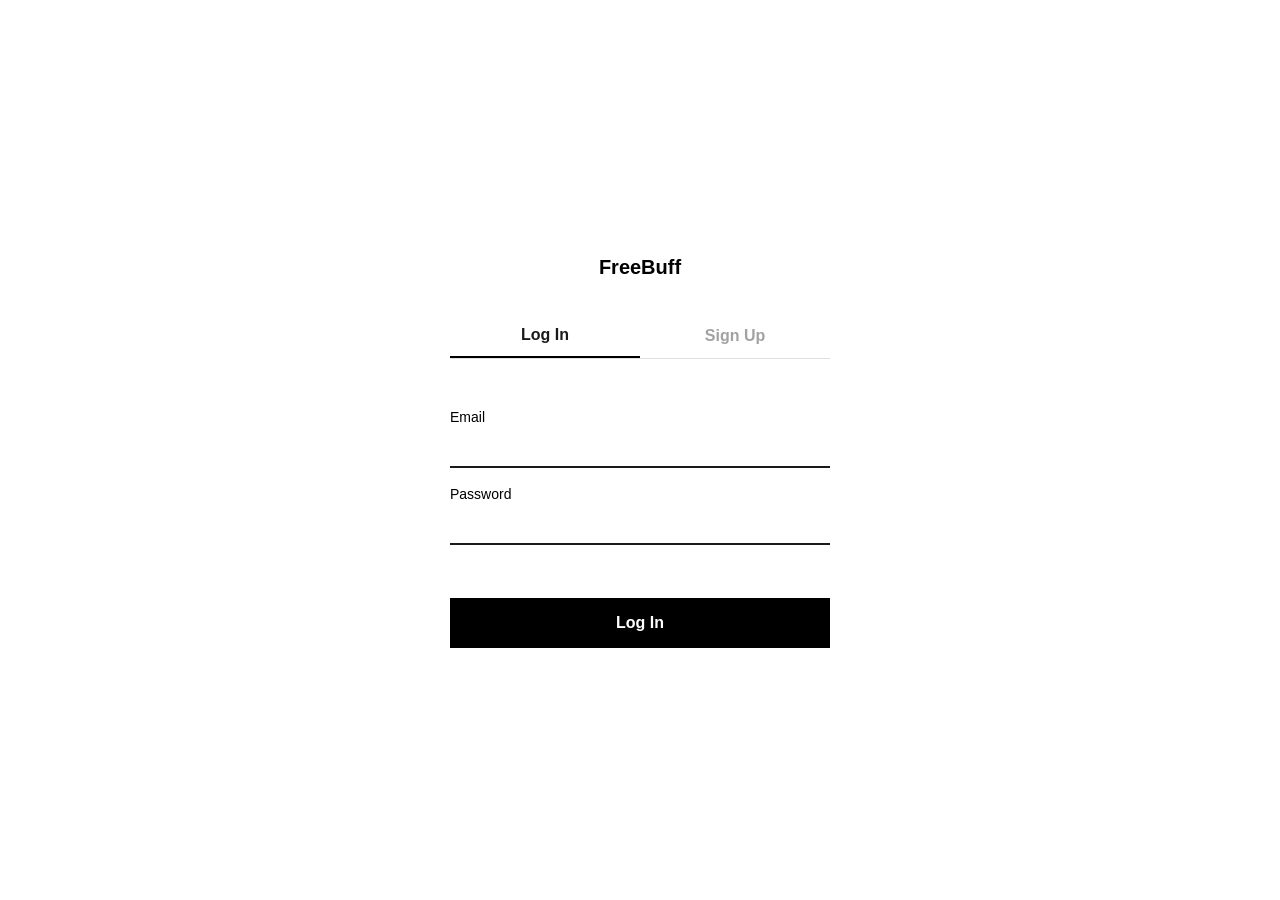
<file: index.html>
<!DOCTYPE html>
<html lang="en">
<head>
    <meta charset="UTF-8">
    <meta name="viewport" content="width=device-width, initial-scale=1.0">
    <title>FreeBuff</title>

    <!-- Google Fonts: our three typefaces from the design system -->
    <link rel="preconnect" href="https://fonts.googleapis.com">
    <link href="https://fonts.googleapis.com/css2?family=Oswald:wght@500;700&family=Inter:wght@400;500;600&family=JetBrains+Mono:wght@400;600&display=swap" rel="stylesheet">

    <link rel="stylesheet" href="style.css">
</head>
<body>

    <!-- Top header: logo + balance, always visible -->
    <header class="site-header">
        <div class="logo">FreeBuff</div>
        <div class="balance" id="balance-display">₦1,000.00</div>
    </header>

    <main>
        <h1 class="page-title">Today's Games</h1>

        <!-- League tabs will go here later -->
        <div class="league-tabs" id="league-tabs">
            <button class="tab active">EPL</button>
        </div>

        <!-- This is where JavaScript will insert game cards -->
        <div id="games-container">
            <p class="loading-text">Loading games...</p>
        </div>
    </main>

    <!-- Betslip drawer — hidden until a game is selected -->
    <div id="betslip-drawer" class="betslip-drawer hidden">
        <div class="betslip-header">
            <span>Your Betslip</span>
            <button id="close-betslip">✕</button>
        </div>
        <div id="betslip-selections"></div>
        <div class="betslip-stake">
            <label for="stake-input">Stake</label>
            <input type="number" id="stake-input" placeholder="0.00">
        </div>
        <div class="betslip-payout">
            Potential payout: <span id="potential-payout">₦0.00</span>
        </div>
        <button id="place-bet-btn" class="place-bet-btn">Place Bet</button>
    </div>

    <!-- Bottom nav (mobile) -->
 <nav class="bottom-nav">
    <a href="index.html" class="nav-item active">
        <svg width="20" height="20" viewBox="0 0 24 24" fill="none" stroke="currentColor" stroke-width="2"><path d="M3 9l9-7 9 7v11a2 2 0 0 1-2 2H5a2 2 0 0 1-2-2z"/></svg>
        <span>Home</span>
    </a>
    <a href="open-bets.html" class="nav-item">
        <svg width="20" height="20" viewBox="0 0 24 24" fill="none" stroke="currentColor" stroke-width="2"><path d="M9 11l3 3L22 4"/><path d="M21 12v7a2 2 0 0 1-2 2H5a2 2 0 0 1-2-2V5a2 2 0 0 1 2-2h11"/></svg>
        <span>Open Bets</span>
    </a>
    <a href="history.html" class="nav-item">
        <svg width="20" height="20" viewBox="0 0 24 24" fill="none" stroke="currentColor" stroke-width="2"><circle cx="12" cy="12" r="10"/><path d="M12 6v6l4 2"/></svg>
        <span>History</span>
    </a>
    <a href="insights.html" class="nav-item">
        <svg width="20" height="20" viewBox="0 0 24 24" fill="none" stroke="currentColor" stroke-width="2"><path d="M18 20V10M12 20V4M6 20v-6"/></svg>
        <span>Insights</span>
    </a>
    <a href="leaderboard.html" class="nav-item">
    <svg width="20" height="20" viewBox="0 0 24 24" fill="none" stroke="currentColor" stroke-width="2"><path d="M8 21h8M12 17v4M7 4h10v5a5 5 0 0 1-10 0V4z"/><path d="M17 4h3a2 2 0 0 1-2 4M7 4H4a2 2 0 0 0 2 4"/></svg>
    <span>Leaders</span>
</a>
</nav>
    <!-- Toast notifications appear here -->
    <div id="toast-container"></div>

    <script src="bets-common.js"></script>
    <script src="script.js"></script>
</body>
</html>
</file>
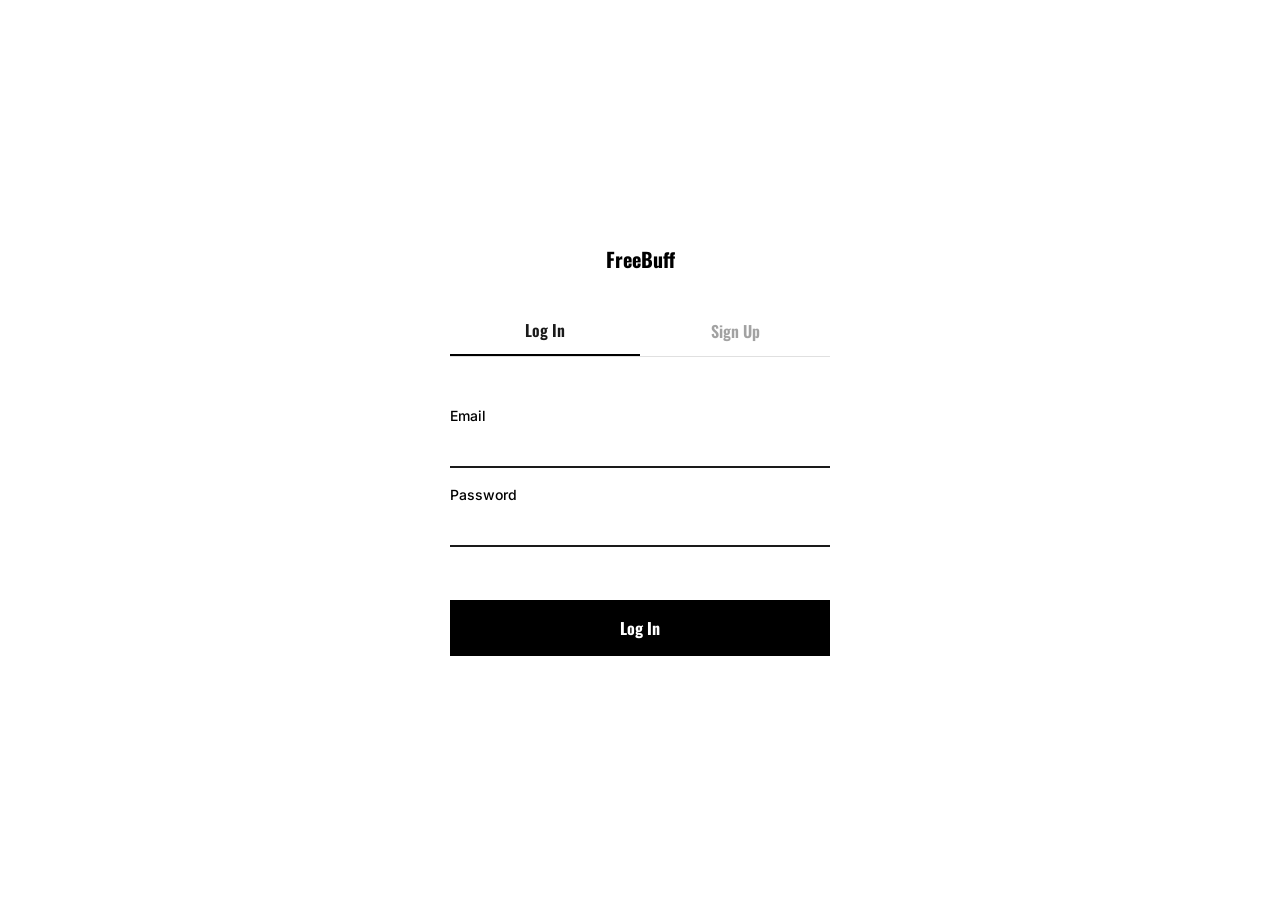
<file: auth.html>
<!DOCTYPE html>
<html lang="en">
<head>
    <meta charset="UTF-8">
    <meta name="viewport" content="width=device-width, initial-scale=1.0">
    <title>FreeBuff — Log In</title>

    <link rel="preconnect" href="https://fonts.googleapis.com">
    <link href="https://fonts.googleapis.com/css2?family=Oswald:wght@500;700&family=Inter:wght@400;500;600&family=JetBrains+Mono:wght@400;600&display=swap" rel="stylesheet">

    <link rel="stylesheet" href="style.css">
</head>
<body class="auth-page">

    <div class="auth-container">
        <a href="landing.html" class="auth-logo">FreeBuff</a>

        <div class="auth-toggle">
            <button id="tab-login" class="auth-tab active">Log In</button>
            <button id="tab-signup" class="auth-tab">Sign Up</button>
        </div>

        <form id="login-form" class="auth-form">
            <label for="login-email">Email</label>
            <input type="email" id="login-email" required>

            <label for="login-password">Password</label>
            <input type="password" id="login-password" required>

            <p id="login-error" class="auth-error"></p>

            <button type="submit" class="auth-submit">Log In</button>
        </form>

        <form id="signup-form" class="auth-form hidden">
            <label for="signup-email">Email</label>
            <input type="email" id="signup-email" required>

            <label for="signup-password">Password</label>
            <input type="password" id="signup-password" required>

            <p id="signup-error" class="auth-error"></p>

            <button type="submit" class="auth-submit">Create Account</button>
        </form>
    </div>

    <script src="auth.js"></script>
</body>
</html>
</file>
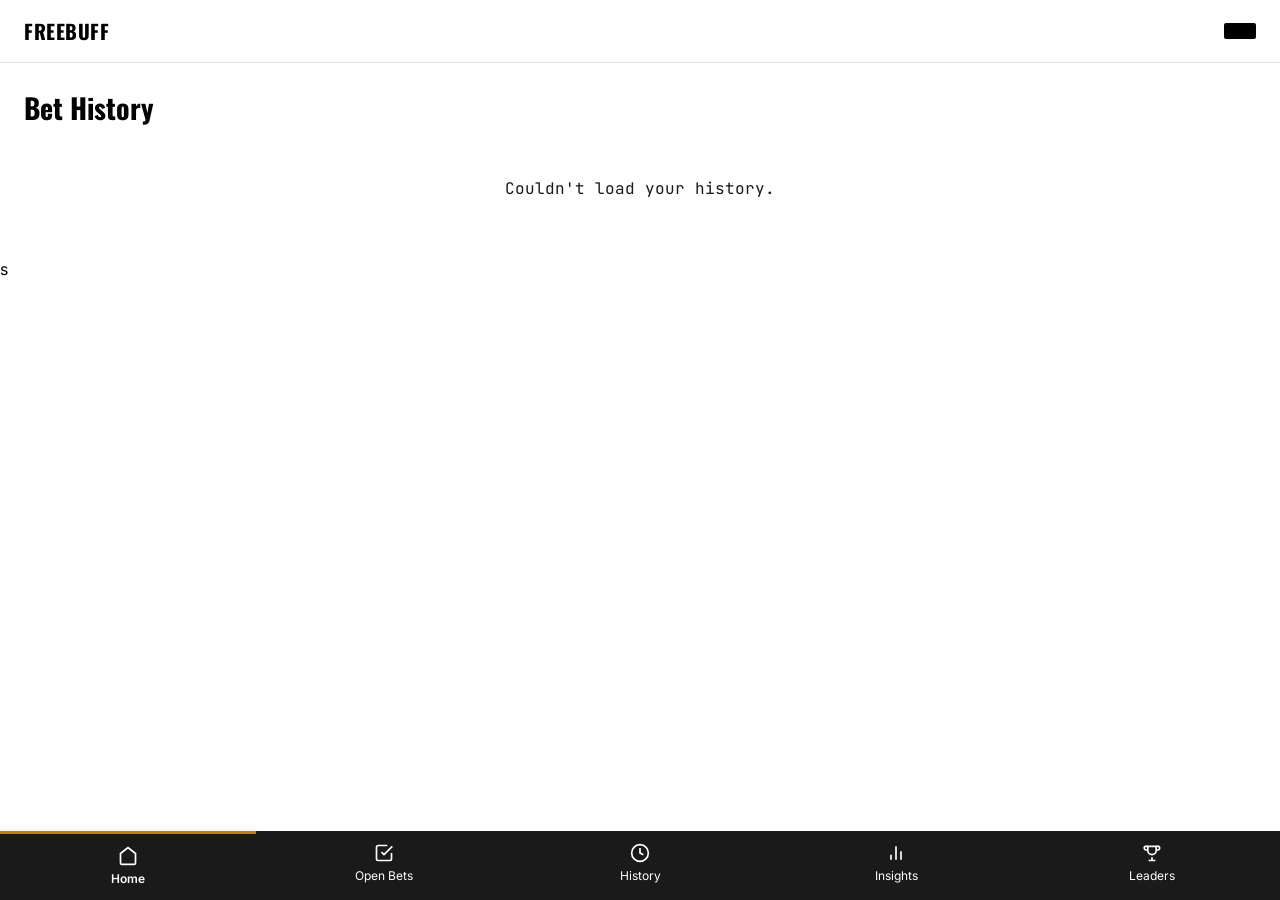
<file: history.html>
<!DOCTYPE html>
<html lang="en">
<head>
    <meta charset="UTF-8">
    <meta name="viewport" content="width=device-width, initial-scale=1.0">
    <title>FreeBuff — Bet History</title>

    <link rel="preconnect" href="https://fonts.googleapis.com">
    <link href="https://fonts.googleapis.com/css2?family=Oswald:wght@500;700&family=Inter:wght@400;500;600&family=JetBrains+Mono:wght@400;600&display=swap" rel="stylesheet">

    <link rel="stylesheet" href="style.css">
</head>
<body>

    <header class="site-header">
        <div class="logo">FreeBuff</div>
        <div class="balance" id="balance-display"></div>
    </header>

    <main>
        <h1 class="page-title">Bet History</h1>
        <div id="bets-container">
            <p class="loading-text">Loading your history...</p>
        </div>
    </main>

 <nav class="bottom-nav">
    <a href="index.html" class="nav-item active">
        <svg width="20" height="20" viewBox="0 0 24 24" fill="none" stroke="currentColor" stroke-width="2"><path d="M3 9l9-7 9 7v11a2 2 0 0 1-2 2H5a2 2 0 0 1-2-2z"/></svg>
        <span>Home</span>
    </a>
    <a href="open-bets.html" class="nav-item">
        <svg width="20" height="20" viewBox="0 0 24 24" fill="none" stroke="currentColor" stroke-width="2"><path d="M9 11l3 3L22 4"/><path d="M21 12v7a2 2 0 0 1-2 2H5a2 2 0 0 1-2-2V5a2 2 0 0 1 2-2h11"/></svg>
        <span>Open Bets</span>
    </a>
    <a href="history.html" class="nav-item">
        <svg width="20" height="20" viewBox="0 0 24 24" fill="none" stroke="currentColor" stroke-width="2"><circle cx="12" cy="12" r="10"/><path d="M12 6v6l4 2"/></svg>
        <span>History</span>
    </a>
    <a href="insights.html" class="nav-item">
        <svg width="20" height="20" viewBox="0 0 24 24" fill="none" stroke="currentColor" stroke-width="2"><path d="M18 20V10M12 20V4M6 20v-6"/></svg>
        <span>Insights</span>
    </a>
    <a href="leaderboard.html" class="nav-item">
    <svg width="20" height="20" viewBox="0 0 24 24" fill="none" stroke="currentColor" stroke-width="2"><path d="M8 21h8M12 17v4M7 4h10v5a5 5 0 0 1-10 0V4z"/><path d="M17 4h3a2 2 0 0 1-2 4M7 4H4a2 2 0 0 0 2 4"/></svg>
    <span>Leaders</span>
</a>
</nav>

 <div id="toast-container"></div>s

    <script src="bets-common.js"></script>
    <script src="history.js"></script>
</body>
</html>
</file>
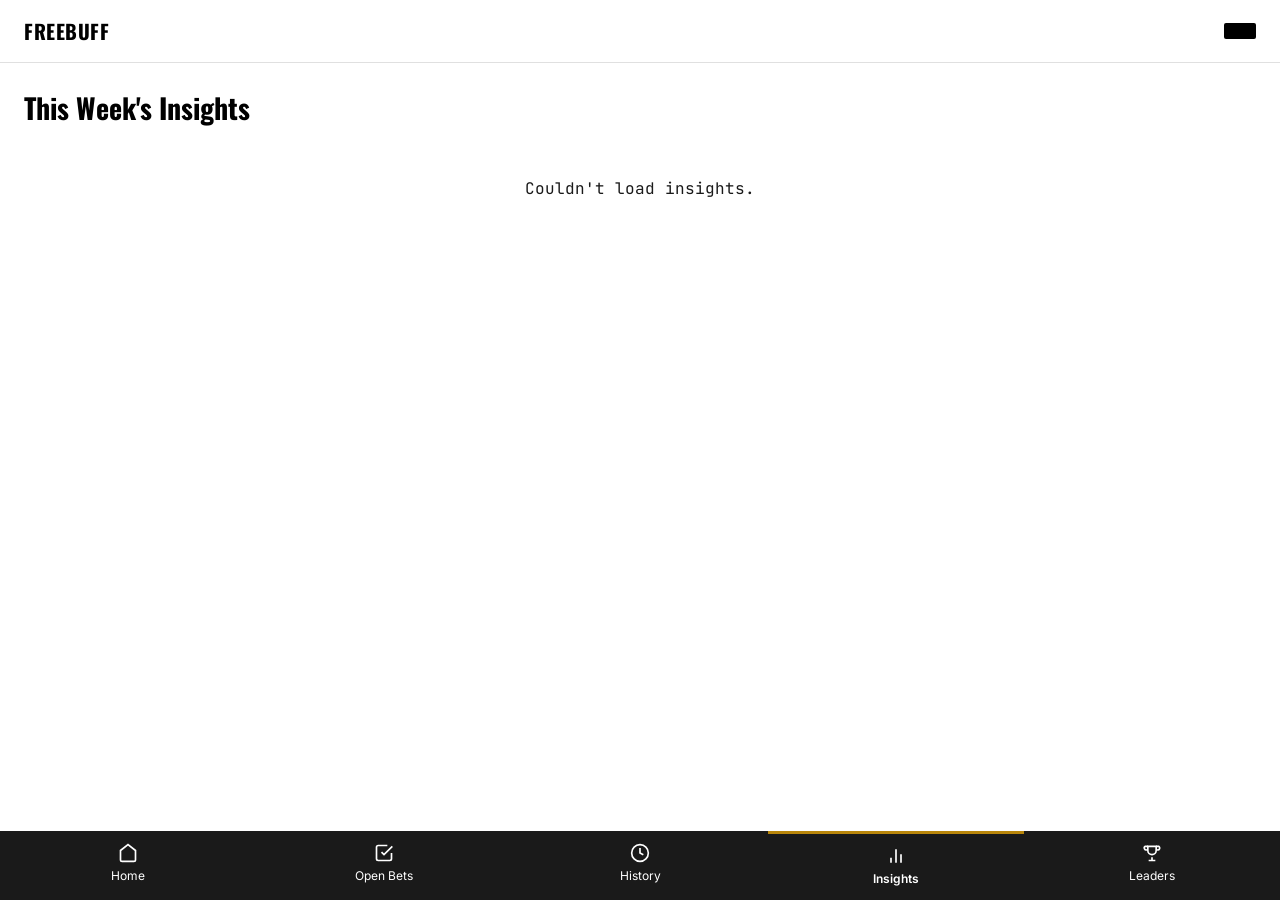
<file: insights.html>
<!DOCTYPE html>
<html lang="en">
<head>
    <meta charset="UTF-8">
    <meta name="viewport" content="width=device-width, initial-scale=1.0">
    <title>FreeBuff — Insights</title>

    <link rel="preconnect" href="https://fonts.googleapis.com">
    <link href="https://fonts.googleapis.com/css2?family=Oswald:wght@500;700&family=Inter:wght@400;500;600&family=JetBrains+Mono:wght@400;600&display=swap" rel="stylesheet">

    <link rel="stylesheet" href="style.css">
</head>
<body>

    <header class="site-header">
        <div class="logo">FreeBuff</div>
        <div class="balance" id="balance-display"></div>
    </header>

    <main>
        <h1 class="page-title">This Week's Insights</h1>
        <div id="insights-container">
            <p class="loading-text">Loading your insights...</p>
        </div>
    </main>

    <nav class="bottom-nav">
        <a href="index.html" class="nav-item">
            <svg width="20" height="20" viewBox="0 0 24 24" fill="none" stroke="currentColor" stroke-width="2"><path d="M3 9l9-7 9 7v11a2 2 0 0 1-2 2H5a2 2 0 0 1-2-2z"/></svg>
            <span>Home</span>
        </a>
        <a href="open-bets.html" class="nav-item">
            <svg width="20" height="20" viewBox="0 0 24 24" fill="none" stroke="currentColor" stroke-width="2"><path d="M9 11l3 3L22 4"/><path d="M21 12v7a2 2 0 0 1-2 2H5a2 2 0 0 1-2-2V5a2 2 0 0 1 2-2h11"/></svg>
            <span>Open Bets</span>
        </a>
        <a href="history.html" class="nav-item">
            <svg width="20" height="20" viewBox="0 0 24 24" fill="none" stroke="currentColor" stroke-width="2"><circle cx="12" cy="12" r="10"/><path d="M12 6v6l4 2"/></svg>
            <span>History</span>
        </a>
        <a href="insights.html" class="nav-item active">
            <svg width="20" height="20" viewBox="0 0 24 24" fill="none" stroke="currentColor" stroke-width="2"><path d="M18 20V10M12 20V4M6 20v-6"/></svg>
            <span>Insights</span>
        </a>

        <a href="leaderboard.html" class="nav-item">
    <svg width="20" height="20" viewBox="0 0 24 24" fill="none" stroke="currentColor" stroke-width="2"><path d="M8 21h8M12 17v4M7 4h10v5a5 5 0 0 1-10 0V4z"/><path d="M17 4h3a2 2 0 0 1-2 4M7 4H4a2 2 0 0 0 2 4"/></svg>
    <span>Leaders</span>
</a>
    </nav>

    <div id="toast-container"></div>

    <script src="bets-common.js"></script>
    <script src="insights.js"></script>
</body>
</html>
</file>
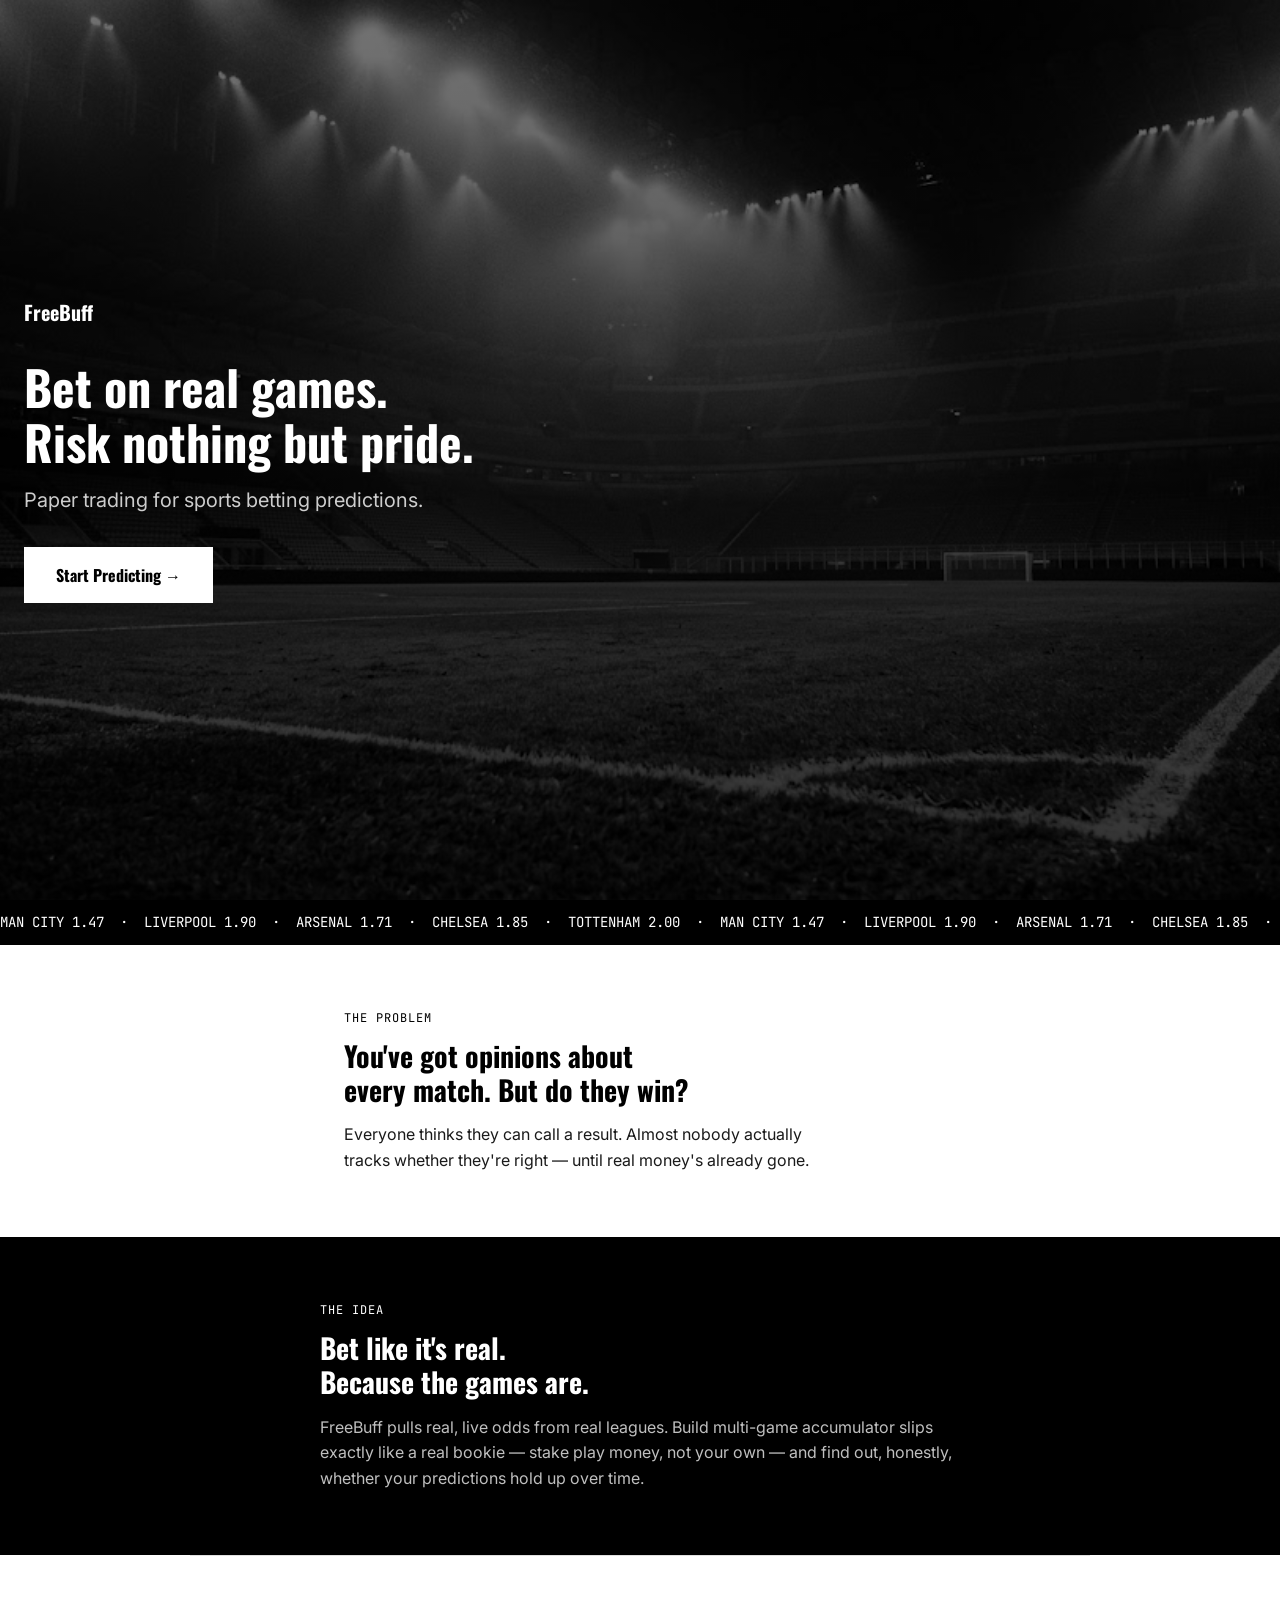
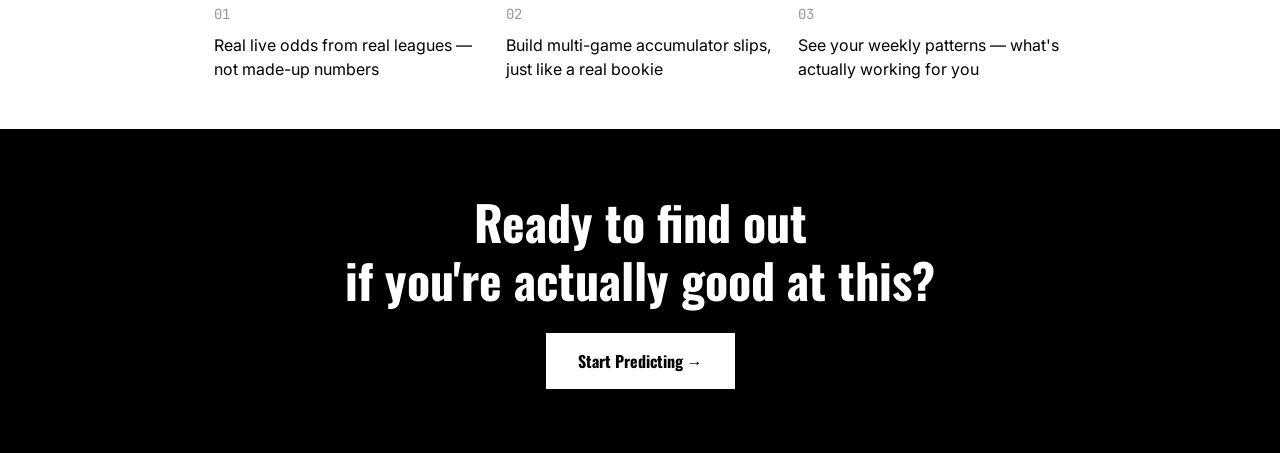
<file: landing.html>
<!DOCTYPE html>
<html lang="en">
<head>
    <meta charset="UTF-8">
    <meta name="viewport" content="width=device-width, initial-scale=1.0">
    <title>FreeBuff — Paper Trade Your Predictions</title>

    <link rel="preconnect" href="https://fonts.googleapis.com">
    <link href="https://fonts.googleapis.com/css2?family=Oswald:wght@500;700&family=Inter:wght@400;500;600&family=JetBrains+Mono:wght@400;600&display=swap" rel="stylesheet">

    <link rel="stylesheet" href="style.css">
</head>
<body class="landing-page">

    <!-- HERO -->
    <section class="hero">
        <div class="hero-overlay"></div>
        <div class="hero-content">
            <div class="landing-logo">FreeBuff</div>
            <h1 class="hero-title reveal">Bet on real games.<br>Risk nothing but pride.</h1>
            <p class="hero-subtitle reveal">Paper trading for sports betting predictions.</p>
            <a href="auth.html" class="landing-cta reveal">Start Predicting →</a>
        </div>
    </section>

    <!-- LIVE ODDS TICKER -->
    <div class="ticker-strip">
        <div class="ticker-track">
            <span>MAN CITY 1.47</span>
            <span>·</span>
            <span>LIVERPOOL 1.90</span>
            <span>·</span>
            <span>ARSENAL 1.71</span>
            <span>·</span>
            <span>CHELSEA 1.85</span>
            <span>·</span>
            <span>TOTTENHAM 2.00</span>
            <span>·</span>
            <span>MAN CITY 1.47</span>
            <span>·</span>
            <span>LIVERPOOL 1.90</span>
            <span>·</span>
            <span>ARSENAL 1.71</span>
            <span>·</span>
            <span>CHELSEA 1.85</span>
            <span>·</span>
            <span>TOTTENHAM 2.00</span>
        </div>
    </div>

    <!-- THE PROBLEM -->
    <section class="story-section">
        <p class="story-eyebrow reveal">The problem</p>
        <h2 class="story-heading reveal">You've got opinions about<br>every match. But do they win?</h2>
        <p class="story-text reveal">
            Everyone thinks they can call a result. Almost nobody actually tracks
            whether they're right — until real money's already gone.
        </p>
    </section>

    <!-- THE SOLUTION -->
    <section class="story-section story-section-alt">
        <p class="story-eyebrow reveal">The idea</p>
        <h2 class="story-heading reveal">Bet like it's real.<br>Because the games are.</h2>
        <p class="story-text reveal">
            FreeBuff pulls real, live odds from real leagues. Build multi-game
            accumulator slips exactly like a real bookie — stake play money, not
            your own — and find out, honestly, whether your predictions hold up
            over time.
        </p>
    </section>

    <!-- FEATURES -->
    <section class="features-section">
        <div class="landing-feature reveal">
            <span class="feature-mark">01</span>
            <p>Real live odds from real leagues — not made-up numbers</p>
        </div>
        <div class="landing-feature reveal">
            <span class="feature-mark">02</span>
            <p>Build multi-game accumulator slips, just like a real bookie</p>
        </div>
        <div class="landing-feature reveal">
            <span class="feature-mark">03</span>
            <p>See your weekly patterns — what's actually working for you</p>
        </div>
    </section>

    <!-- FINAL CTA -->
    <section class="final-cta reveal">
        <h2 class="final-cta-heading">Ready to find out<br>if you're actually good at this?</h2>
        <a href="auth.html" class="landing-cta">Start Predicting →</a>
    </section>

    <script src="landing.js"></script>
</body>
</html>
</file>
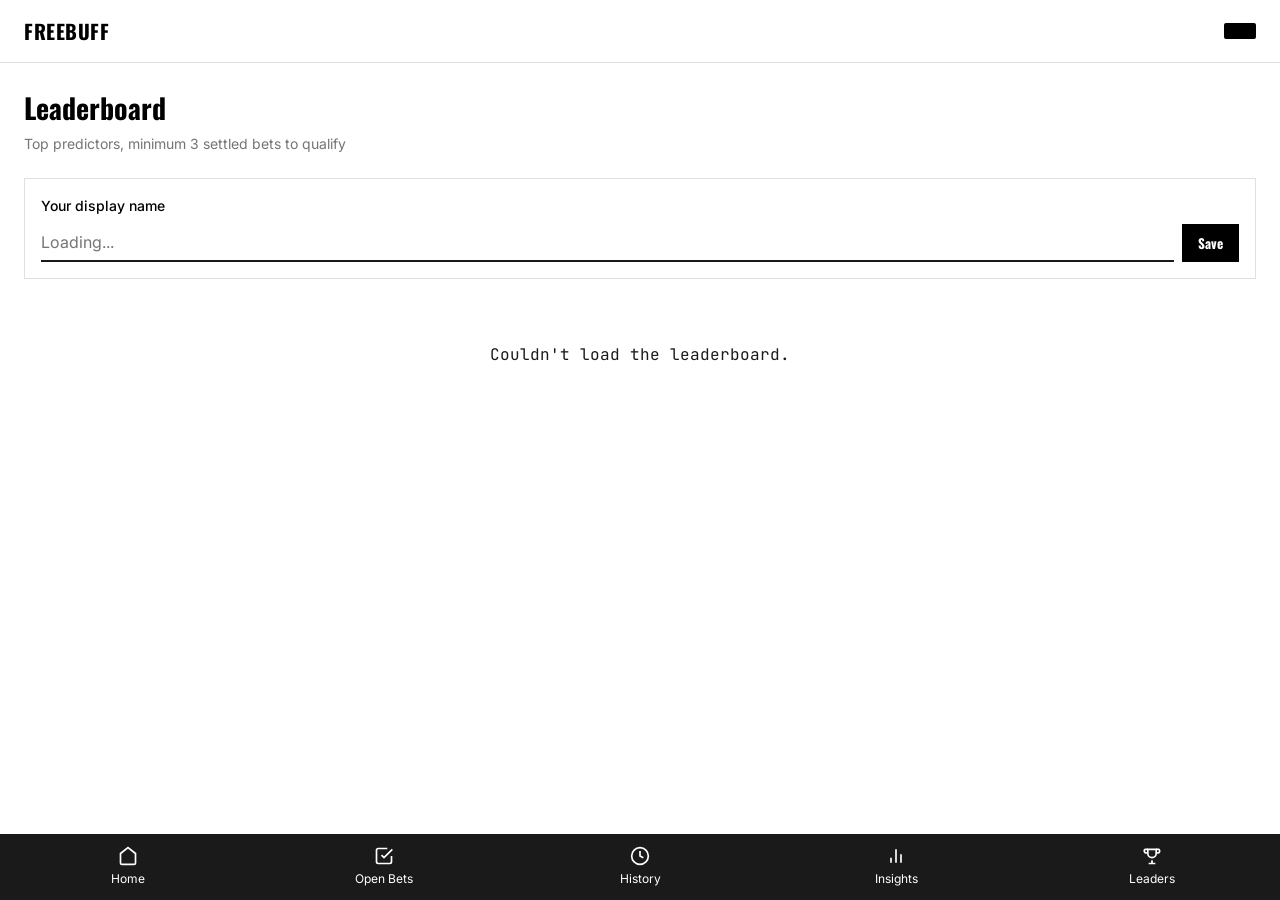
<file: leaderboard.html>
<!DOCTYPE html>
<html lang="en">
<head>
    <meta charset="UTF-8">
    <meta name="viewport" content="width=device-width, initial-scale=1.0">
    <title>FreeBuff — Leaderboard</title>

    <link rel="preconnect" href="https://fonts.googleapis.com">
    <link href="https://fonts.googleapis.com/css2?family=Oswald:wght@500;700&family=Inter:wght@400;500;600&family=JetBrains+Mono:wght@400;600&display=swap" rel="stylesheet">

    <link rel="stylesheet" href="style.css">
</head>
<body>

    <header class="site-header">
        <div class="logo">FreeBuff</div>
        <div class="balance" id="balance-display"></div>
    </header>

    <main>
        <h1 class="page-title">Leaderboard</h1>
        <p class="page-subtitle">Top predictors, minimum 3 settled bets to qualify</p>

        <div class="name-editor" id="name-editor">
            <label for="display-name-input">Your display name</label>
            <div class="name-editor-row">
                <input type="text" id="display-name-input" maxlength="20" placeholder="Loading...">
                <button id="save-name-btn">Save</button>
            </div>
        </div>

        <div id="leaderboard-container">
            <p class="loading-text">Loading leaderboard...</p>
        </div>
    </main>

    <nav class="bottom-nav">
        <a href="index.html" class="nav-item">
            <svg width="20" height="20" viewBox="0 0 24 24" fill="none" stroke="currentColor" stroke-width="2"><path d="M3 9l9-7 9 7v11a2 2 0 0 1-2 2H5a2 2 0 0 1-2-2z"/></svg>
            <span>Home</span>
        </a>
        <a href="open-bets.html" class="nav-item">
            <svg width="20" height="20" viewBox="0 0 24 24" fill="none" stroke="currentColor" stroke-width="2"><path d="M9 11l3 3L22 4"/><path d="M21 12v7a2 2 0 0 1-2 2H5a2 2 0 0 1-2-2V5a2 2 0 0 1 2-2h11"/></svg>
            <span>Open Bets</span>
        </a>
        <a href="history.html" class="nav-item">
            <svg width="20" height="20" viewBox="0 0 24 24" fill="none" stroke="currentColor" stroke-width="2"><circle cx="12" cy="12" r="10"/><path d="M12 6v6l4 2"/></svg>
            <span>History</span>
        </a>
        <a href="insights.html" class="nav-item">
            <svg width="20" height="20" viewBox="0 0 24 24" fill="none" stroke="currentColor" stroke-width="2"><path d="M18 20V10M12 20V4M6 20v-6"/></svg>
            <span>Insights</span>
        </a>

        <a href="leaderboard.html" class="nav-item">
    <svg width="20" height="20" viewBox="0 0 24 24" fill="none" stroke="currentColor" stroke-width="2"><path d="M8 21h8M12 17v4M7 4h10v5a5 5 0 0 1-10 0V4z"/><path d="M17 4h3a2 2 0 0 1-2 4M7 4H4a2 2 0 0 0 2 4"/></svg>
    <span>Leaders</span>
</a>
    </nav>

    <div id="toast-container"></div>

    <script src="bets-common.js"></script>
    <script src="leaderboard.js"></script>
</body>
</html>
</file>
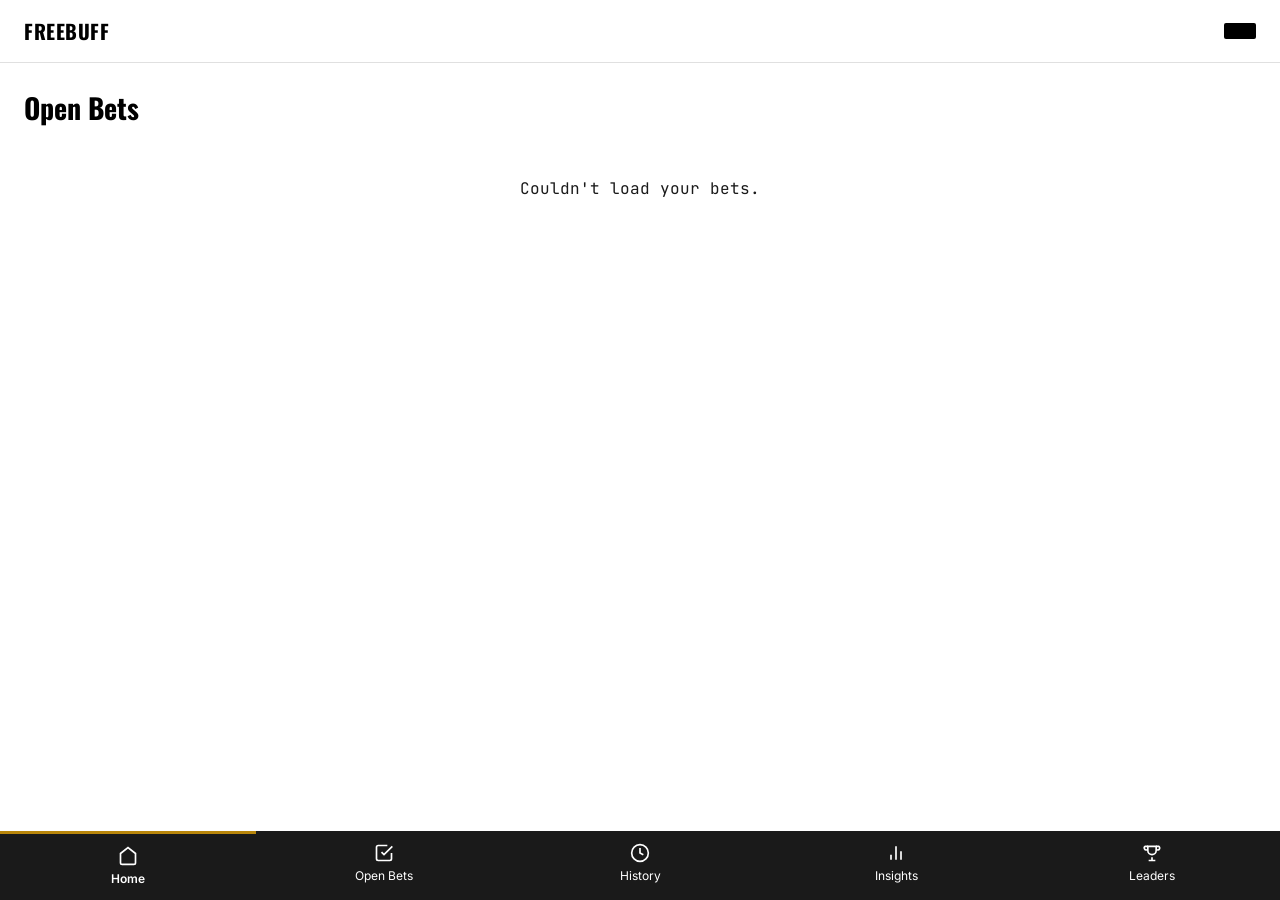
<file: open-bets.html>
<!DOCTYPE html>
<html lang="en">
<head>
    <meta charset="UTF-8">
    <meta name="viewport" content="width=device-width, initial-scale=1.0">
    <title>FreeBuff — Open Bets</title>

    <link rel="preconnect" href="https://fonts.googleapis.com">
    <link href="https://fonts.googleapis.com/css2?family=Oswald:wght@500;700&family=Inter:wght@400;500;600&family=JetBrains+Mono:wght@400;600&display=swap" rel="stylesheet">

    <link rel="stylesheet" href="style.css">
</head>
<body>

    <header class="site-header">
        <div class="logo">FreeBuff</div>
        <div class="balance" id="balance-display"></div>
    </header>

    <main>
        <h1 class="page-title">Open Bets</h1>
        <div id="bets-container">
            <p class="loading-text">Loading your bets...</p>
        </div>
    </main>

  <nav class="bottom-nav">
    <a href="index.html" class="nav-item active">
        <svg width="20" height="20" viewBox="0 0 24 24" fill="none" stroke="currentColor" stroke-width="2"><path d="M3 9l9-7 9 7v11a2 2 0 0 1-2 2H5a2 2 0 0 1-2-2z"/></svg>
        <span>Home</span>
    </a>
    <a href="open-bets.html" class="nav-item">
        <svg width="20" height="20" viewBox="0 0 24 24" fill="none" stroke="currentColor" stroke-width="2"><path d="M9 11l3 3L22 4"/><path d="M21 12v7a2 2 0 0 1-2 2H5a2 2 0 0 1-2-2V5a2 2 0 0 1 2-2h11"/></svg>
        <span>Open Bets</span>
    </a>
    <a href="history.html" class="nav-item">
        <svg width="20" height="20" viewBox="0 0 24 24" fill="none" stroke="currentColor" stroke-width="2"><circle cx="12" cy="12" r="10"/><path d="M12 6v6l4 2"/></svg>
        <span>History</span>
    </a>
    <a href="insights.html" class="nav-item">
        <svg width="20" height="20" viewBox="0 0 24 24" fill="none" stroke="currentColor" stroke-width="2"><path d="M18 20V10M12 20V4M6 20v-6"/></svg>
        <span>Insights</span>
    </a>

    <a href="leaderboard.html" class="nav-item">
    <svg width="20" height="20" viewBox="0 0 24 24" fill="none" stroke="currentColor" stroke-width="2"><path d="M8 21h8M12 17v4M7 4h10v5a5 5 0 0 1-10 0V4z"/><path d="M17 4h3a2 2 0 0 1-2 4M7 4H4a2 2 0 0 0 2 4"/></svg>
    <span>Leaders</span>
</a>
</nav>
    <div id="toast-container"></div>

    <script src="bets-common.js"></script>
    <script src="open-bets.js"></script>
</body>
</html>
</file>
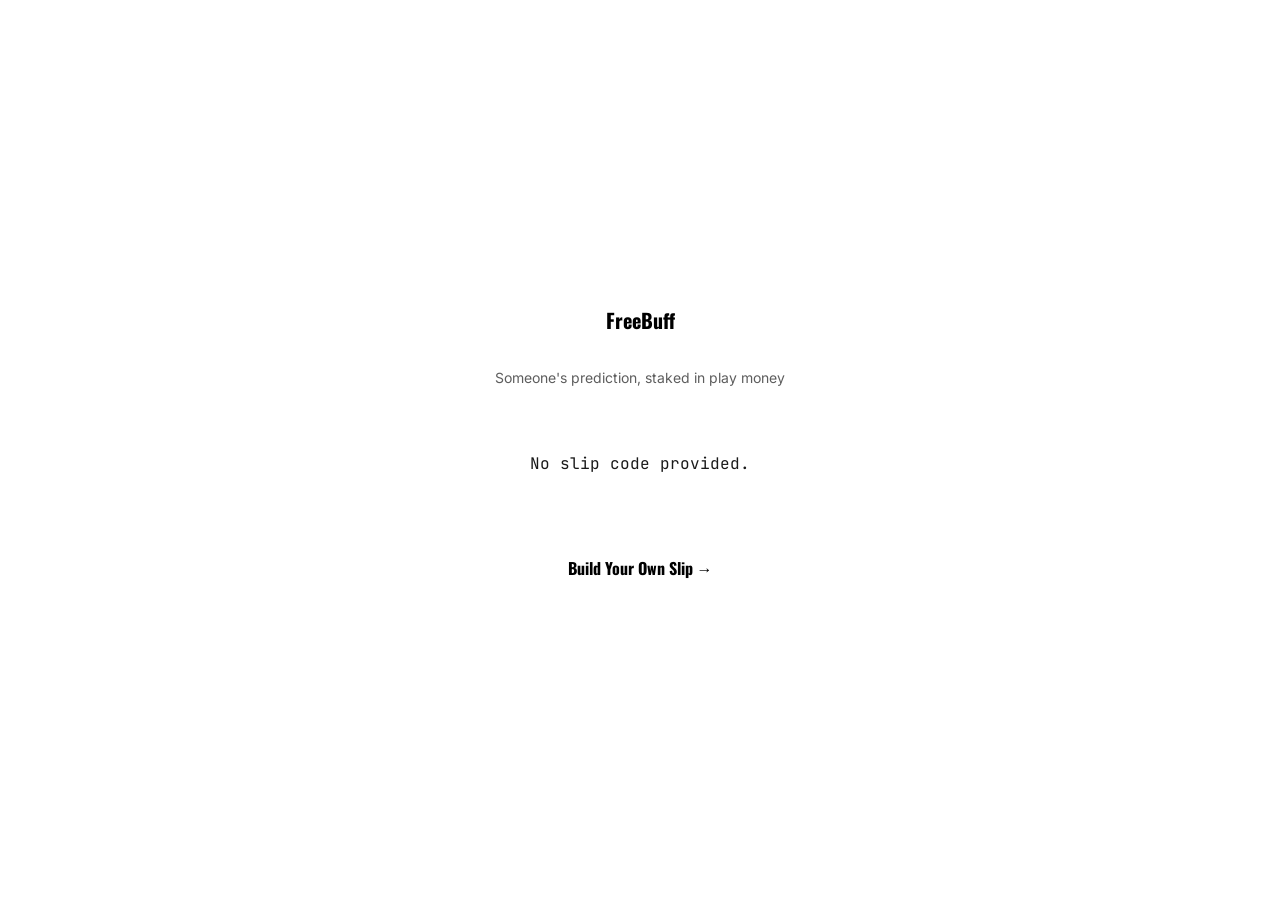
<file: share.html>
<!DOCTYPE html>
<html lang="en">
<head>
    <meta charset="UTF-8">
    <meta name="viewport" content="width=device-width, initial-scale=1.0">
    <title>FreeBuff — Shared Slip</title>

    <link rel="preconnect" href="https://fonts.googleapis.com">
    <link href="https://fonts.googleapis.com/css2?family=Oswald:wght@500;700&family=Inter:wght@400;500;600&family=JetBrains+Mono:wght@400;600&display=swap" rel="stylesheet">

    <link rel="stylesheet" href="style.css">
</head>
<body class="auth-page">

    <div class="auth-container">
        <a href="landing.html" class="auth-logo">FreeBuff</a>
        <p class="share-subtitle">Someone's prediction, staked in play money</p>

        <div id="slip-container">
            <p class="loading-text">Loading slip...</p>
        </div>

        <a href="auth.html" class="landing-cta share-cta">Build Your Own Slip →</a>
    </div>

    <script src="share.js"></script>
</body>
</html>
</file>
<file: style.css>
:root {
    --paper: #FFFFFF;
    --kraft: #FFFFFF;
    --ink: #1A1A1A;
    --ink-black: #000000;
    --stamp-green: #2E7D32;
    --stamp-red: #C62828;
    --stamp-amber: #B8860B;
    --border-light: #E0E0E0;
    --paper-shadow: rgba(0, 0, 0, 0.06);

    --font-mono: 'JetBrains Mono', monospace;
    --font-heading: 'Oswald', sans-serif;
    --font-body: 'Inter', sans-serif;

    --text-xs: 0.75rem;
    --text-sm: 0.875rem;
    --text-base: 1rem;
    --text-lg: 1.25rem;
    --text-xl: 1.75rem;
    --text-2xl: 2.5rem;

    --space-1: 4px;
    --space-2: 8px;
    --space-3: 12px;
    --space-4: 16px;
    --space-5: 24px;
    --space-6: 32px;
    --space-7: 48px;
    --space-8: 64px;
}
/* ===== 2. RESET & BASE ===== */
* {
    margin: 0;
    padding: 0;
    box-sizing: border-box;
}

body {
    background-color: var(--paper);
    color: var(--ink-black);
    font-family: var(--font-body);
    font-size: var(--text-base);
    line-height: 1.5;
    padding-bottom: 80px; /* space for bottom nav */
}

/* ===== 3. HEADER ===== */
.site-header {
    display: flex;
    justify-content: space-between;
    align-items: center;
    padding: var(--space-4) var(--space-5);
    background-color: var(--paper);
    color: var(--ink-black);
    border-bottom: 1px solid var(--border-light);
    position: sticky;
    top: 0;
    z-index: 40;
}

.logo {
    font-family: var(--font-heading);
    font-size: var(--text-lg);
    font-weight: 700;
    letter-spacing: 0.5px;
    text-transform: uppercase;
}

.balance {
    font-family: var(--font-mono);
    font-size: var(--text-sm);
    font-weight: 600;
    background-color: var(--ink-black);
    color: #fff;
    padding: var(--space-2) var(--space-4);
    border-radius: 2px;
}
/* ===== 4. PAGE CONTENT ===== */
main {
    padding: var(--space-5);
}

.page-title {
    font-family: var(--font-heading);
    font-size: var(--text-xl);
    font-weight: 700;
    margin-bottom: var(--space-4);
}

/* ===== 5. LEAGUE TABS ===== */
.league-tabs {
    display: flex;
    gap: var(--space-2);
    margin-bottom: var(--space-5);
}

.tab {
    font-family: var(--font-heading);
    font-size: var(--text-sm);
    padding: var(--space-2) var(--space-4);
    background-color: var(--paper);
    border: 1px solid var(--border-light);
    color: var(--ink);
    cursor: pointer;
}

.tab.active {
    background-color: var(--ink);
    color: var(--paper);
}

/* ===== 6. GAME CARD ===== */
#games-container {
    display: flex;
    flex-direction: column;
}

.game-card {
    background-color: var(--paper);
    padding: var(--space-4);
    border-bottom: 1px solid var(--border-light);
}

.game-card:last-child {
    border-bottom: none;
}

.game-teams {
    display: flex;
    justify-content: space-between;
    font-family: var(--font-body);
    font-weight: 600;
    margin-bottom: var(--space-1);
}

.game-time {
    font-size: var(--text-xs);
    color: var(--ink);
    margin-bottom: var(--space-3);
}

.odds-row {
    display: flex;
    gap: var(--space-2);
}

.odds-btn {
    flex: 1;
    font-family: var(--font-mono);
    font-weight: 600;
    background-color: var(--paper);
    border: 1px solid var(--ink);
    color: var(--ink);
    padding: var(--space-3);
    text-align: center;
    cursor: pointer;
}

.odds-btn:hover {
    background-color: var(--ink);
    color: var(--paper);
}

.odds-btn.selected {
    background-color: var(--ink-black);
    color: var(--paper);
    border-color: var(--ink-black);
}

.odds-btn:disabled {
    opacity: 0.4;
    cursor: not-allowed;
}

/* ===== 7. LOADING TEXT ===== */
.loading-text {
    font-family: var(--font-mono);
    color: var(--ink);
    text-align: center;
    padding: var(--space-6);
}

/* ===== 8. BETSLIP DRAWER ===== */
.betslip-drawer {
    position: fixed;
    bottom: 0;
    left: 0;
    right: 0;
    background-color: var(--paper);
    border-top: 3px solid var(--ink-black);
    padding: var(--space-4) var(--space-5);
    box-shadow: 0 -4px 12px var(--paper-shadow);
    max-height: 70vh;
    overflow-y: auto;
    z-index: 100;
}

.betslip-drawer.hidden {
    display: none;
}

.betslip-header {
    display: flex;
    justify-content: space-between;
    align-items: center;
    font-family: var(--font-heading);
    font-weight: 700;
    margin-bottom: var(--space-4);
}

.betslip-header button {
    background: none;
    border: none;
    font-size: var(--text-lg);
    cursor: pointer;
    color: var(--ink);
}

.betslip-stake {
    display: flex;
    flex-direction: column;
    gap: var(--space-1);
    margin: var(--space-4) 0;
}

.betslip-stake label {
    font-size: var(--text-sm);
    font-weight: 500;
}

.betslip-stake input {
    font-family: var(--font-mono);
    font-size: var(--text-lg);
    border: none;
    border-bottom: 2px solid var(--ink);
    background: transparent;
    padding: var(--space-2) 0;
}

.betslip-stake input:focus {
    outline: none;
    border-bottom-color: var(--ink-black);
}

.betslip-payout {
    font-family: var(--font-mono);
    margin-bottom: var(--space-4);
}

.place-bet-btn {
    width: 100%;
    background-color: var(--ink-black);
    color: var(--paper);
    font-family: var(--font-heading);
    font-size: var(--text-base);
    font-weight: 700;
    padding: var(--space-4);
    border: none;
    cursor: pointer;
}

.place-bet-btn:hover {
    background-color: var(--ink);
}

/* ===== 9. BOTTOM NAV ===== */
.bottom-nav {
    position: fixed;
    bottom: 0;
    left: 0;
    right: 0;
    display: flex;
    background-color: var(--ink);
    z-index: 50;
}

.nav-item {
    flex: 1;
    display: flex;
    flex-direction: column;
    align-items: center;
    gap: var(--space-1);
    text-align: center;
    padding: var(--space-3) 0;
    color: var(--paper);
    text-decoration: none;
    font-family: var(--font-body);
    font-size: var(--text-xs);
}
.nav-item.active {
    font-weight: 600;
    border-top: 3px solid var(--stamp-amber);
}

/* ===== 10. TOAST ===== */
#toast-container {
    position: fixed;
    top: var(--space-4);
    left: 50%;
    transform: translateX(-50%);
    z-index: 200;
}

.toast {
    font-family: var(--font-body);
    background-color: var(--ink-black);
    color: var(--paper);
    padding: var(--space-3) var(--space-5);
    margin-bottom: var(--space-2);
    border-radius: 2px;
}

/* ===== 11. RESPONSIVE ===== */
@media (min-width: 768px) {
    #games-container {
        display: grid;
        grid-template-columns: 1fr 1fr;
        gap: var(--space-4);
    }
    .game-card {
        border-bottom: none;
        border: 1px dashed var(--ink);
    }
}

@media (min-width: 1024px) {
    #games-container {
        grid-template-columns: 1fr 1fr 1fr;
    }
        /*  display: none; desktop uses top nav instead — we'll add that later */

    .betslip-drawer {
        left: auto;
        width: 360px;
        top: 80px;
        bottom: var(--space-5);
        border-top: none;
        border-left: 3px solid var(--ink-black);
    }
}

/* ===== 12. LANDING PAGE — HERO ===== */
.landing-page {
    padding: 0;
}

.hero {
    position: relative;
    min-height: 100vh;
    display: flex;
    align-items: center;
    background-image: url('hero.jpg');
    background-size: cover;
    background-position: center;
    filter: grayscale(100%);
}

.hero-overlay {
    position: absolute;
    inset: 0;
    background: linear-gradient(180deg, rgba(0,0,0,0.55) 0%, rgba(0,0,0,0.8) 100%);
}

.hero-content {
    position: relative;
    z-index: 2;
    padding: var(--space-6) var(--space-5);
    max-width: 640px;
    filter: grayscale(0%); /* keeps text crisp even though bg is grayscaled */
}

.landing-logo {
    font-family: var(--font-heading);
    font-size: var(--text-lg);
    font-weight: 700;
    color: #fff;
    margin-bottom: var(--space-6);
}

.hero-title {
    font-family: var(--font-heading);
    font-size: var(--text-2xl);
    font-weight: 700;
    line-height: 1.15;
    color: #fff;
    margin-bottom: var(--space-4);
}

.hero-subtitle {
    font-size: var(--text-lg);
    color: rgba(255,255,255,0.8);
    margin-bottom: var(--space-6);
}

.landing-cta {
    display: inline-block;
    background-color: #fff;
    color: var(--ink-black);
    font-family: var(--font-heading);
    font-size: var(--text-base);
    font-weight: 700;
    text-decoration: none;
    padding: var(--space-4) var(--space-6);
    transition: transform 0.2s ease;
}

.landing-cta:hover {
    transform: translateX(4px);
}

/* ===== 13. TICKER ===== */
.ticker-strip {
    background-color: var(--ink-black);
    overflow: hidden;
    padding: var(--space-3) 0;
}

.ticker-track {
    display: flex;
    gap: var(--space-4);
    white-space: nowrap;
    font-family: var(--font-mono);
    font-size: var(--text-sm);
    color: #fff;
    animation: scroll-ticker 20s linear infinite;
    width: fit-content;
}

@keyframes scroll-ticker {
    from { transform: translateX(0); }
    to { transform: translateX(-50%); }
}

/* ===== 14. STORY SECTIONS ===== */
.story-section {
    padding: var(--space-8) var(--space-5);
    max-width: 640px;
    margin: 0 auto;
}

.story-section-alt {
    background-color: #000;
    color: #fff;
    max-width: 100%;
}

.story-section-alt .story-text {
    color: rgba(255,255,255,0.75);
}

.story-eyebrow {
    font-family: var(--font-mono);
    font-size: var(--text-xs);
    text-transform: uppercase;
    letter-spacing: 1px;
    opacity: 0.6;
    margin-bottom: var(--space-3);
}

.story-section-alt .story-eyebrow {
    max-width: 640px;
    margin-left: auto;
    margin-right: auto;
}

.story-section-alt .story-heading,
.story-section-alt .story-text {
    max-width: 640px;
    margin-left: auto;
    margin-right: auto;
}

.story-heading {
    font-family: var(--font-heading);
    font-size: var(--text-xl);
    font-weight: 700;
    line-height: 1.2;
    margin-bottom: var(--space-4);
}

.story-text {
    font-size: var(--text-base);
    color: var(--ink);
    line-height: 1.6;
    max-width: 480px;
}

/* ===== 15. FEATURES ===== */
.features-section {
    display: flex;
    flex-direction: column;
    gap: var(--space-5);
    padding: var(--space-7) var(--space-5);
    border-top: 1px solid var(--border-light);
    max-width: 900px;
    margin: 0 auto;
}

.landing-feature {
    display: flex;
    gap: var(--space-3);
    align-items: baseline;
}

.feature-mark {
    font-family: var(--font-mono);
    font-size: var(--text-sm);
    opacity: 0.4;
}

/* ===== 16. FINAL CTA ===== */
.final-cta {
    background-color: var(--ink-black);
    color: #fff;
    text-align: center;
    padding: var(--space-8) var(--space-5);
}

.final-cta-heading {
    font-family: var(--font-heading);
    font-size: var(--text-xl);
    font-weight: 700;
    line-height: 1.2;
    margin-bottom: var(--space-5);
}

.final-cta .landing-cta {
    background-color: #fff;
    color: var(--ink-black);
}

/* ===== 17. SCROLL REVEAL ===== */
.reveal {
    opacity: 0;
    transform: translateY(24px);
    transition: opacity 0.6s ease, transform 0.6s ease;
}

.reveal.in-view {
    opacity: 1;
    transform: translateY(0);
}

@media (min-width: 768px) {
    .hero-title, .final-cta-heading {
        font-size: 3rem;
    }
    .features-section {
        flex-direction: row;
    }
    .landing-feature {
        flex: 1;
        flex-direction: column;
        gap: var(--space-2);
    }
}


/* ===== 18. AUTH PAGE ===== */
.auth-page {
    min-height: 100vh;
    display: flex;
    align-items: center;
    justify-content: center;
    padding: var(--space-5);
}

.auth-container {
    width: 100%;
    max-width: 380px;
}

.auth-logo {
    display: block;
    font-family: var(--font-heading);
    font-size: var(--text-lg);
    font-weight: 700;
    color: var(--ink-black);
    text-decoration: none;
    text-align: center;
    margin-bottom: var(--space-6);
}

.auth-toggle {
    display: flex;
    border-bottom: 1px solid var(--border-light);
    margin-bottom: var(--space-6);
}

.auth-tab {
    flex: 1;
    background: none;
    border: none;
    font-family: var(--font-heading);
    font-size: var(--text-base);
    font-weight: 600;
    padding: var(--space-3);
    cursor: pointer;
    color: var(--ink);
    opacity: 0.4;
}

.auth-tab.active {
    opacity: 1;
    border-bottom: 2px solid var(--ink-black);
}

.auth-form {
    display: flex;
    flex-direction: column;
}

.auth-form.hidden {
    display: none;
}

.auth-form label {
    font-size: var(--text-sm);
    font-weight: 500;
    margin-bottom: var(--space-1);
    margin-top: var(--space-4);
}

.auth-form input {
    font-family: var(--font-body);
    font-size: var(--text-base);
    border: none;
    border-bottom: 2px solid var(--ink);
    background: transparent;
    padding: var(--space-2) 0;
}

.auth-form input:focus {
    outline: none;
    border-bottom-color: var(--ink-black);
}

.auth-error {
    color: var(--stamp-red);
    font-size: var(--text-sm);
    margin-top: var(--space-3);
    min-height: 1.2em;
}

.auth-submit {
    background-color: var(--ink-black);
    color: #fff;
    font-family: var(--font-heading);
    font-size: var(--text-base);
    font-weight: 700;
    border: none;
    padding: var(--space-4);
    margin-top: var(--space-5);
    cursor: pointer;
}

.auth-submit:hover {
    background-color: var(--ink);
}


/* ===== 19. BET SLIP CARDS (Open Bets / History) ===== */
.bet-card {
    border: 1px solid var(--border-light);
    padding: var(--space-4);
    margin-bottom: var(--space-4);
    position: relative;
}

.bet-card-header {
    display: flex;
    justify-content: space-between;
    font-family: var(--font-mono);
    font-size: var(--text-sm);
    margin-bottom: var(--space-3);
    padding-bottom: var(--space-3);
    border-bottom: 1px dashed var(--border-light);
}

.bet-selection-line {
    display: flex;
    justify-content: space-between;
    font-size: var(--text-sm);
    padding: var(--space-2) 0;
}

.bet-selection-pick {
    font-weight: 600;
}

.bet-selection-result {
    font-family: var(--font-mono);
    font-size: var(--text-xs);
    text-transform: uppercase;
}

.result-won { color: var(--stamp-green); }
.result-lost { color: var(--stamp-red); }
.result-pending { color: var(--ink); opacity: 0.5; }

.bet-card-footer {
    display: flex;
    justify-content: space-between;
    font-family: var(--font-mono);
    font-size: var(--text-sm);
    margin-top: var(--space-3);
    padding-top: var(--space-3);
    border-top: 1px dashed var(--border-light);
    font-weight: 600;
}

.stamp {
    position: absolute;
    top: var(--space-4);
    right: var(--space-4);
    font-family: var(--font-heading);
    font-weight: 700;
    font-size: var(--text-lg);
    padding: var(--space-1) var(--space-3);
    border: 3px solid;
    transform: rotate(-8deg);
    text-transform: uppercase;
}

.stamp-won {
    color: var(--stamp-green);
    border-color: var(--stamp-green);
}

.stamp-lost {
    color: var(--stamp-red);
    border-color: var(--stamp-red);
}

.empty-state {
    text-align: center;
    padding: var(--space-8) var(--space-5);
    color: var(--ink);
}

.empty-state p {
    margin-bottom: var(--space-4);
}

#toast-container {
    position: fixed;
    top: var(--space-4);
    left: 50%;
    transform: translateX(-50%);
    z-index: 200;
    display: flex;
    flex-direction: column;
    align-items: center;
    gap: var(--space-2);
}

.toast {
    font-family: var(--font-body);
    font-size: var(--text-sm);
    background-color: var(--ink-black);
    color: #fff;
    padding: var(--space-3) var(--space-5);
    border-radius: 2px;
    animation: toast-in 0.25s ease;
}

.toast-error {
    background-color: var(--stamp-red);
}

@keyframes toast-in {
    from { opacity: 0; transform: translateY(-10px); }
    to { opacity: 1; transform: translateY(0); }
}


/* ===== 20. INSIGHTS PAGE ===== */
.stats-grid {
    display: grid;
    grid-template-columns: 1fr 1fr;
    gap: var(--space-4);
    margin-bottom: var(--space-6);
}

.stat-block {
    border: 1px solid var(--border-light);
    padding: var(--space-4);
}

.stat-number {
    font-family: var(--font-mono);
    font-size: var(--text-xl);
    font-weight: 600;
    display: block;
    margin-bottom: var(--space-1);
}

.stat-label {
    font-size: var(--text-xs);
    color: var(--ink);
    opacity: 0.6;
    text-transform: uppercase;
    letter-spacing: 0.5px;
}

.league-breakdown {
    border-top: 1px solid var(--border-light);
    padding-top: var(--space-5);
}

.section-label {
    font-family: var(--font-heading);
    font-size: var(--text-base);
    font-weight: 700;
    margin-bottom: var(--space-4);
}

.league-row {
    display: flex;
    justify-content: space-between;
    align-items: center;
    padding: var(--space-3) 0;
    border-bottom: 1px dashed var(--border-light);
}

.league-name {
    font-size: var(--text-sm);
    font-weight: 500;
}

.league-rate {
    font-family: var(--font-mono);
    font-weight: 600;
}

@media (min-width: 768px) {
    .stats-grid {
        grid-template-columns: repeat(4, 1fr);
    }
}


.share-btn {
    width: 100%;
    margin-top: var(--space-3);
    background: none;
    border: 1px solid var(--ink-black);
    color: var(--ink-black);
    font-family: var(--font-body);
    font-size: var(--text-sm);
    font-weight: 500;
    padding: var(--space-2);
    cursor: pointer;
}

.share-btn:hover {
    background-color: var(--ink-black);
    color: #fff;
}

/* ===== 21. SHARE PAGE ===== */
.share-subtitle {
    text-align: center;
    font-size: var(--text-sm);
    color: var(--ink);
    opacity: 0.7;
    margin-bottom: var(--space-6);
}

.share-cta {
    display: block;
    text-align: center;
    margin-top: var(--space-6);
}

/* ===== 22. LEADERBOARD ===== */
.page-subtitle {
    font-size: var(--text-sm);
    color: var(--ink);
    opacity: 0.6;
    margin-top: calc(-1 * var(--space-3));
    margin-bottom: var(--space-5);
}

.name-editor {
    border: 1px solid var(--border-light);
    padding: var(--space-4);
    margin-bottom: var(--space-6);
}

.name-editor label {
    font-size: var(--text-sm);
    font-weight: 500;
    display: block;
    margin-bottom: var(--space-2);
}

.name-editor-row {
    display: flex;
    gap: var(--space-2);
}

.name-editor-row input {
    flex: 1;
    font-family: var(--font-body);
    font-size: var(--text-base);
    border: none;
    border-bottom: 2px solid var(--ink);
    background: transparent;
    padding: var(--space-2) 0;
}

.name-editor-row input:focus {
    outline: none;
    border-bottom-color: var(--ink-black);
}

.name-editor-row button {
    background-color: var(--ink-black);
    color: #fff;
    border: none;
    padding: 0 var(--space-4);
    font-family: var(--font-heading);
    font-weight: 700;
    cursor: pointer;
}

.leaderboard-row {
    display: flex;
    align-items: center;
    gap: var(--space-4);
    padding: var(--space-3) var(--space-2);
    border-bottom: 1px dashed var(--border-light);
}

.leaderboard-row.top-three {
    background-color: var(--kraft, #F2F2F0);
}

.leaderboard-rank {
    font-family: var(--font-mono);
    font-weight: 700;
    font-size: var(--text-lg);
    width: 32px;
    text-align: center;
}

.leaderboard-info {
    flex: 1;
}

.leaderboard-name {
    font-weight: 600;
    font-size: var(--text-base);
}

.leaderboard-meta {
    font-size: var(--text-xs);
    color: var(--ink);
    opacity: 0.6;
}

.leaderboard-stats {
    text-align: right;
}

.leaderboard-winrate {
    font-family: var(--font-mono);
    font-weight: 700;
    font-size: var(--text-lg);
    display: block;
}

.leaderboard-profit {
    font-family: var(--font-mono);
    font-size: var(--text-xs);
}

.profit-positive { color: var(--stamp-green); }
.profit-negative { color: var(--stamp-red); }
</file>
